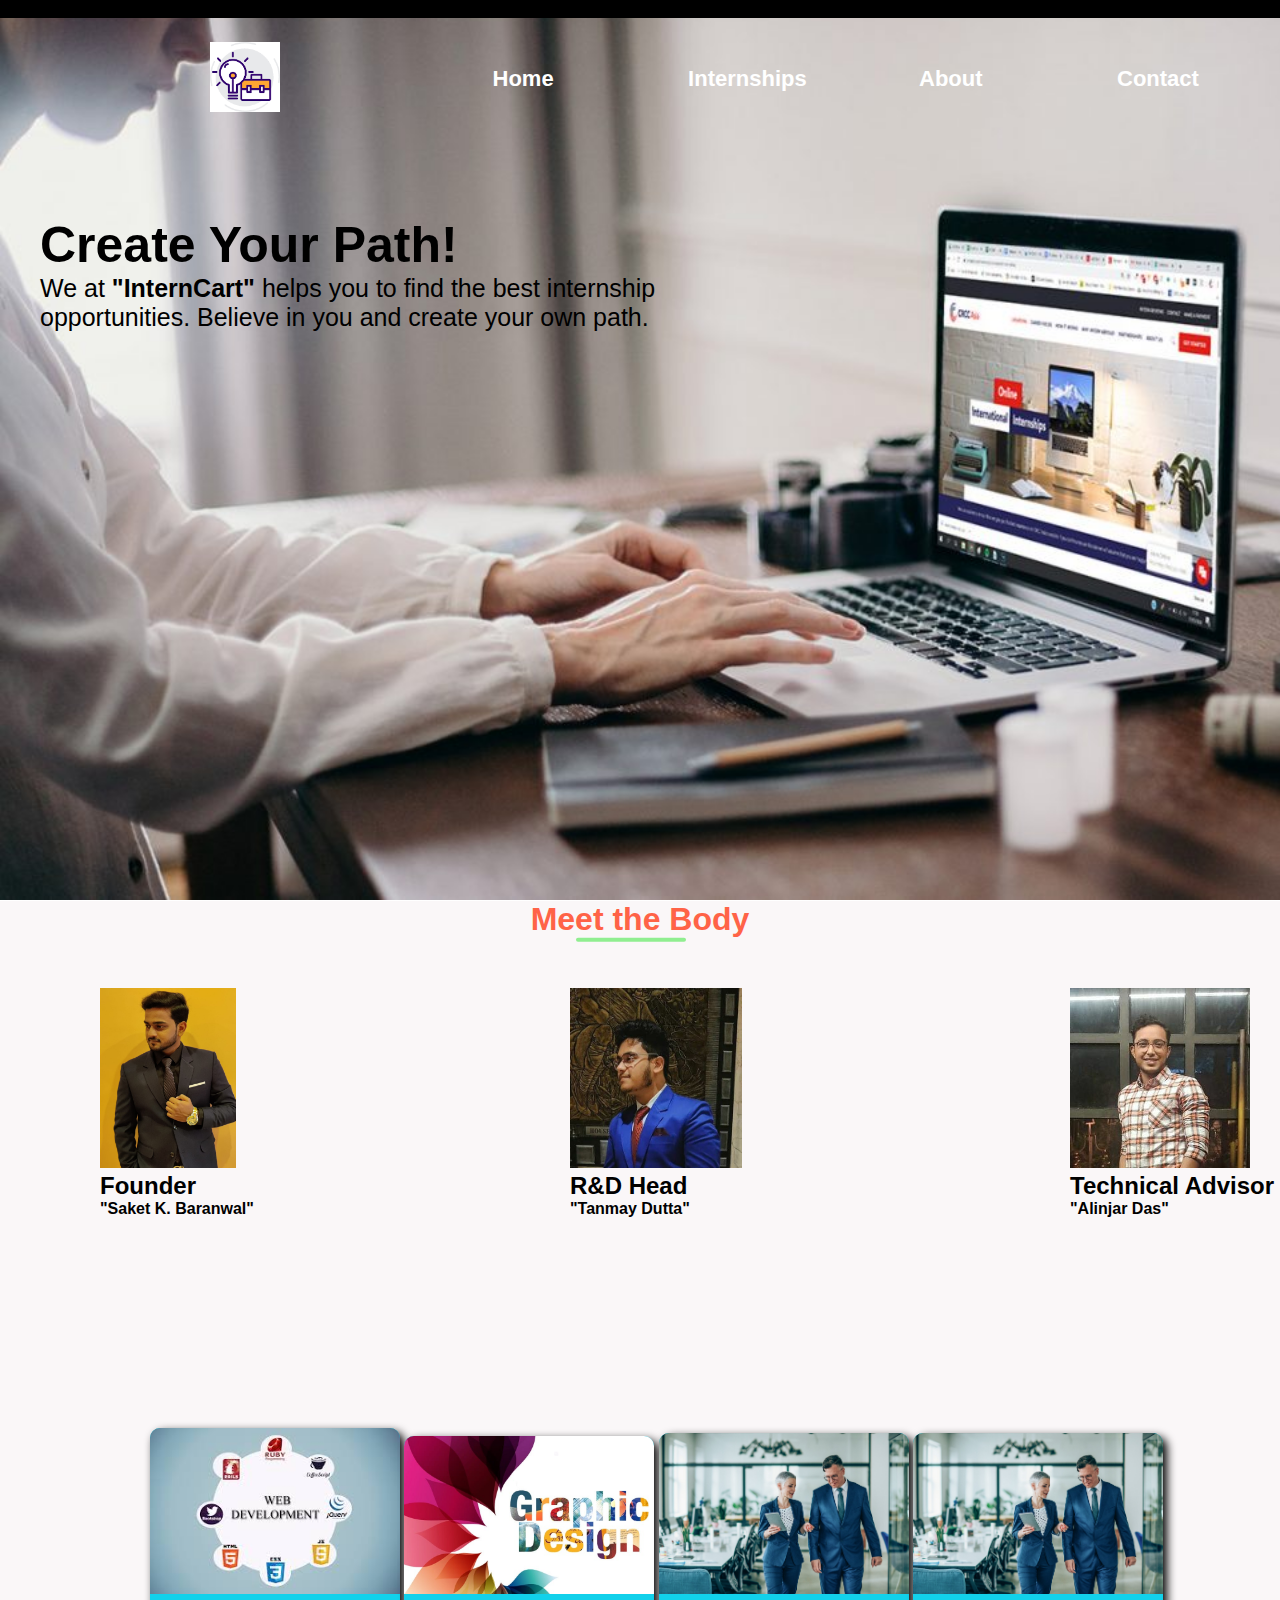
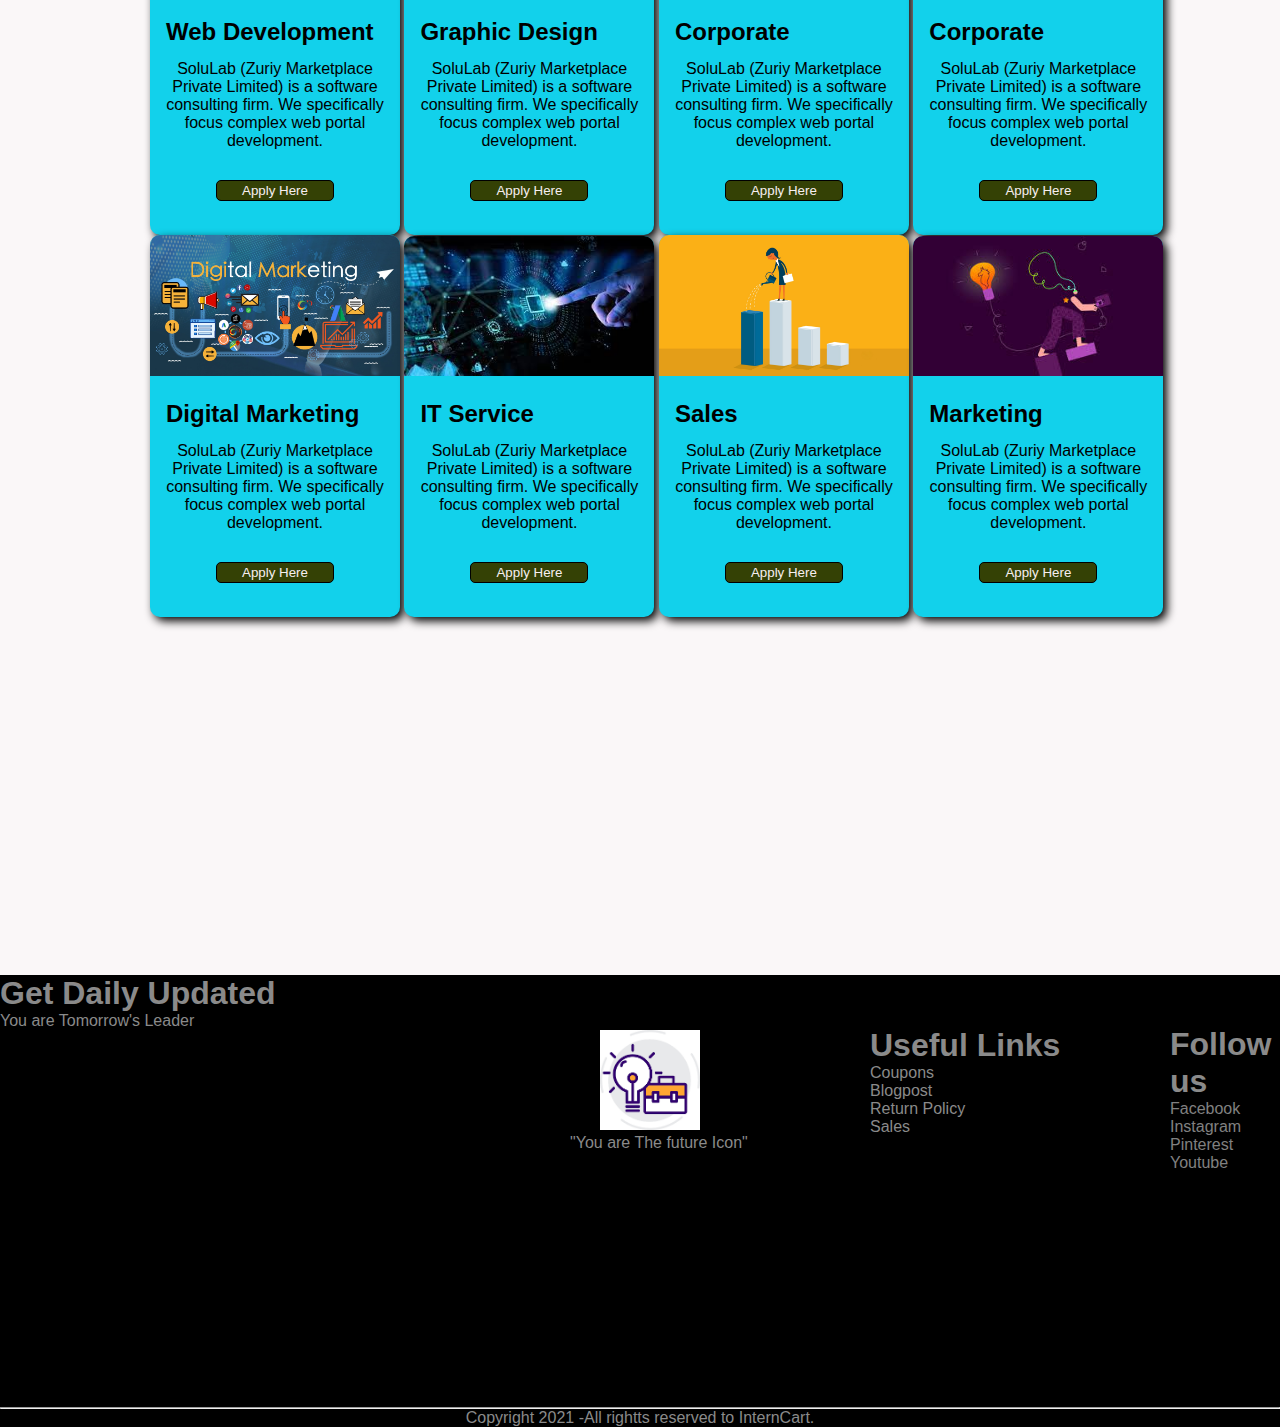
<file: InternCart/index.html>
<!DOCTYPE html>
<html>
    <head>
        <link rel="icon" href="logo.png" type="image/jpeg">
        <title>Home-InternCart</title>
        <link rel="stylesheet" href="index.css">
    </head>
    <body>
        <div class="main">
            <div class="container">
                <marquee width="100%" style="background: black;">
                    <p style="color:green;">Our new products are launching soon ! Stay Tuned!! </p>
                  </marquee>

                <div class="navbar">
                    <div class="logo">
                        <img src="logo.png" height="70px">
                    </div>
                    <nav>
                        <ul>
                            <li><b>Home</b></li>
                            <li><b><a href="internship-data.html" target="_blank" class="kl">Internships</a></b></li>

                            <li><b><a href="about.html" class="lk">About</a></b></li>
                            <li><b>Contact</b></li>
                        </ul>
                    </nav>
                </div>
               
                 
                <div class="row">
                    <div class="col1">
                        <h1>Create Your Path!</h1>
                        <p>We at <b>"InternCart"</b> helps you to find the best internship<br> opportunities.  Believe in you and create your own path.</p>
                    </fieldset>
                    </div>
                </div>
            </div>
        </div>
        <!-------meet my team------>
        <div class="main2">
            <div class="container">
                <div class="row">
                    <h1 class="title">Meet the Body</h1>
                    <div class="col2">
                        <img src="WhatsApp Image 2021-12-06 at 1.07.07 AM.jpeg" height="180px">
                        <h2>Founder</h2>
                        <p><b>"Saket K. Baranwal"</b></p>
                        
                         </div>
                    <div class="col3">
                        <img src="tanmay.jpeg" height="180px">
                        <h2>R&D Head</h2>
                        <p><b>"Tanmay Dutta"</b></p>
                        </div>
                    <div class="col4">
                        <img src="alinjar.jpeg" height="180px">
                        <h2>Technical Advisor </h2>
                        <p><b>"Alinjar Das"</b></p>
                    </div>
                </div>
               
            </div>
            <!---cards------->
            <div class="mains">
            <div class="cards">
                <div class="image">
                    <img src="web.jpg">    
                </div>
                <div class="titl">
                    <h1>Web Development</h1>
                </div>
                <div class="des">
                <p>SoluLab (Zuriy Marketplace Private Limited) is a software consulting firm.
                    We specifically focus complex web portal development.</p>
                    <button><a href="internship-data.html">Apply Here</a></button>
                </div>
            </div>
            <div class="cards">
                <div class="image">
                    <img src="graphi.jpg">    
                </div>
                <div class="titl">
                    <h1>Graphic Design</h1>
                </div>
                <div class="des">
                <p>SoluLab (Zuriy Marketplace Private Limited) is a software consulting firm.
                    We specifically focus complex web portal development.</p>
                    <button><a href="internship-data.html"target="_blank">Apply Here</a></button>
                </div>
            </div>
            <div class="cards">
                <div class="image">
                    <img src="corporate.jpg">    
                </div>
                <div class="titl">
                    <h1>Corporate</h1>
                </div>
                <div class="des">
                <p>SoluLab (Zuriy Marketplace Private Limited) is a software consulting firm.
                    We specifically focus complex web portal development.</p>
                    <button><a href="internship-data.html"target="_blank">Apply Here</a></button>
                </div>
            </div>
            <div class="cards">
                <div class="image">
                    <img src="corporate.jpg">    
                </div>
                <div class="titl">
                    <h1>Corporate</h1>
                </div>
                <div class="des">
                <p>SoluLab (Zuriy Marketplace Private Limited) is a software consulting firm.
                    We specifically focus complex web portal development.</p>
                    <button><a href="internship-data.html"target="_blank">Apply Here</a></button>
                </div>
            </div>
            <div class="cards">
                <div class="image">
                    <img src="digital_marketing_img_00.jpg">    
                </div>
                <div class="titl">
                    <h1>Digital Marketing</h1>
                </div>
                <div class="des">
                <p>SoluLab (Zuriy Marketplace Private Limited) is a software consulting firm.
                    We specifically focus complex web portal development.</p>
                    <button><a href="internship-data.html"target="_blank">Apply Here</a></button>
                </div>
            </div>
            <div class="cards">
                <div class="image">
                    <img src="it.jpg">    
                </div>
                <div class="titl">
                    <h1>IT Service</h1>
                </div>
                <div class="des">
                <p>SoluLab (Zuriy Marketplace Private Limited) is a software consulting firm.
                    We specifically focus complex web portal development.</p>
                    <button><a href="internship-data.html"target="_blank">Apply Here</a></button>
                </div>
            </div>
            <div class="cards">
                <div class="image">
                    <img src="sales.jpg">    
                </div>
                <div class="titl">
                    <h1>Sales</h1>
                </div>
                <div class="des">
                <p>SoluLab (Zuriy Marketplace Private Limited) is a software consulting firm.
                    We specifically focus complex web portal development.</p>
                    <button><a href="internship-data.html"target="_blank">Apply Here</a></button>
                </div>
            </div>
            <div class="cards">
                <div class="image">
                    <img src="market.jpg">    
                </div>
                <div class="titl">
                    <h1>Marketing</h1>
                </div>
                <div class="des">
                <p>SoluLab (Zuriy Marketplace Private Limited) is a software consulting firm.
                    We specifically focus complex web portal development.</p>
                    <button><a href="internship-data.html" target="_blank">Apply Here</a></button>
                </div>
            </div>
        </div>
        
       
       
        <!---------footer---------->
       <div class="footer">
           <div class="cont-footer">
               <div class="row">
                   <div class="col5">
                       <h1>Get Daily Updated</h1>
                       <p>You are Tomorrow's Leader</p>
                   </div>
                   <div class="col6">
                       <img class="col66" src="logo.png" height="100px">
                       <p>"You are The future Icon"</p>
                   </div>
                   <div class="col7">
                    <h1>Useful Links</h1>
                    <ul>
                        <li>Coupons</li>
                        <li>Blogpost</li>
                        <li>Return Policy</li>
                        <li>Sales</li>
                        
                    </ul>
                </div>
                <div class="col8">
                    <h1>Follow us</h1>
                    <ul>
                        <li><a href="#" class="pin">Facebook</a></li>
                        <li><a href="#" class="pin">Instagram</a></li>
                        <li><a href="#" class="pin">Pinterest</a></li>
                        <li><a href="#" class="pin">Youtube</a></li>
                        
                    </ul>
                </div>
               </div>
               <hr>
               <p class="copyright">Copyright 2021 -All rightts reserved to InternCart.</p>
           </div>
       </div>
    </body>
</html>
</file>
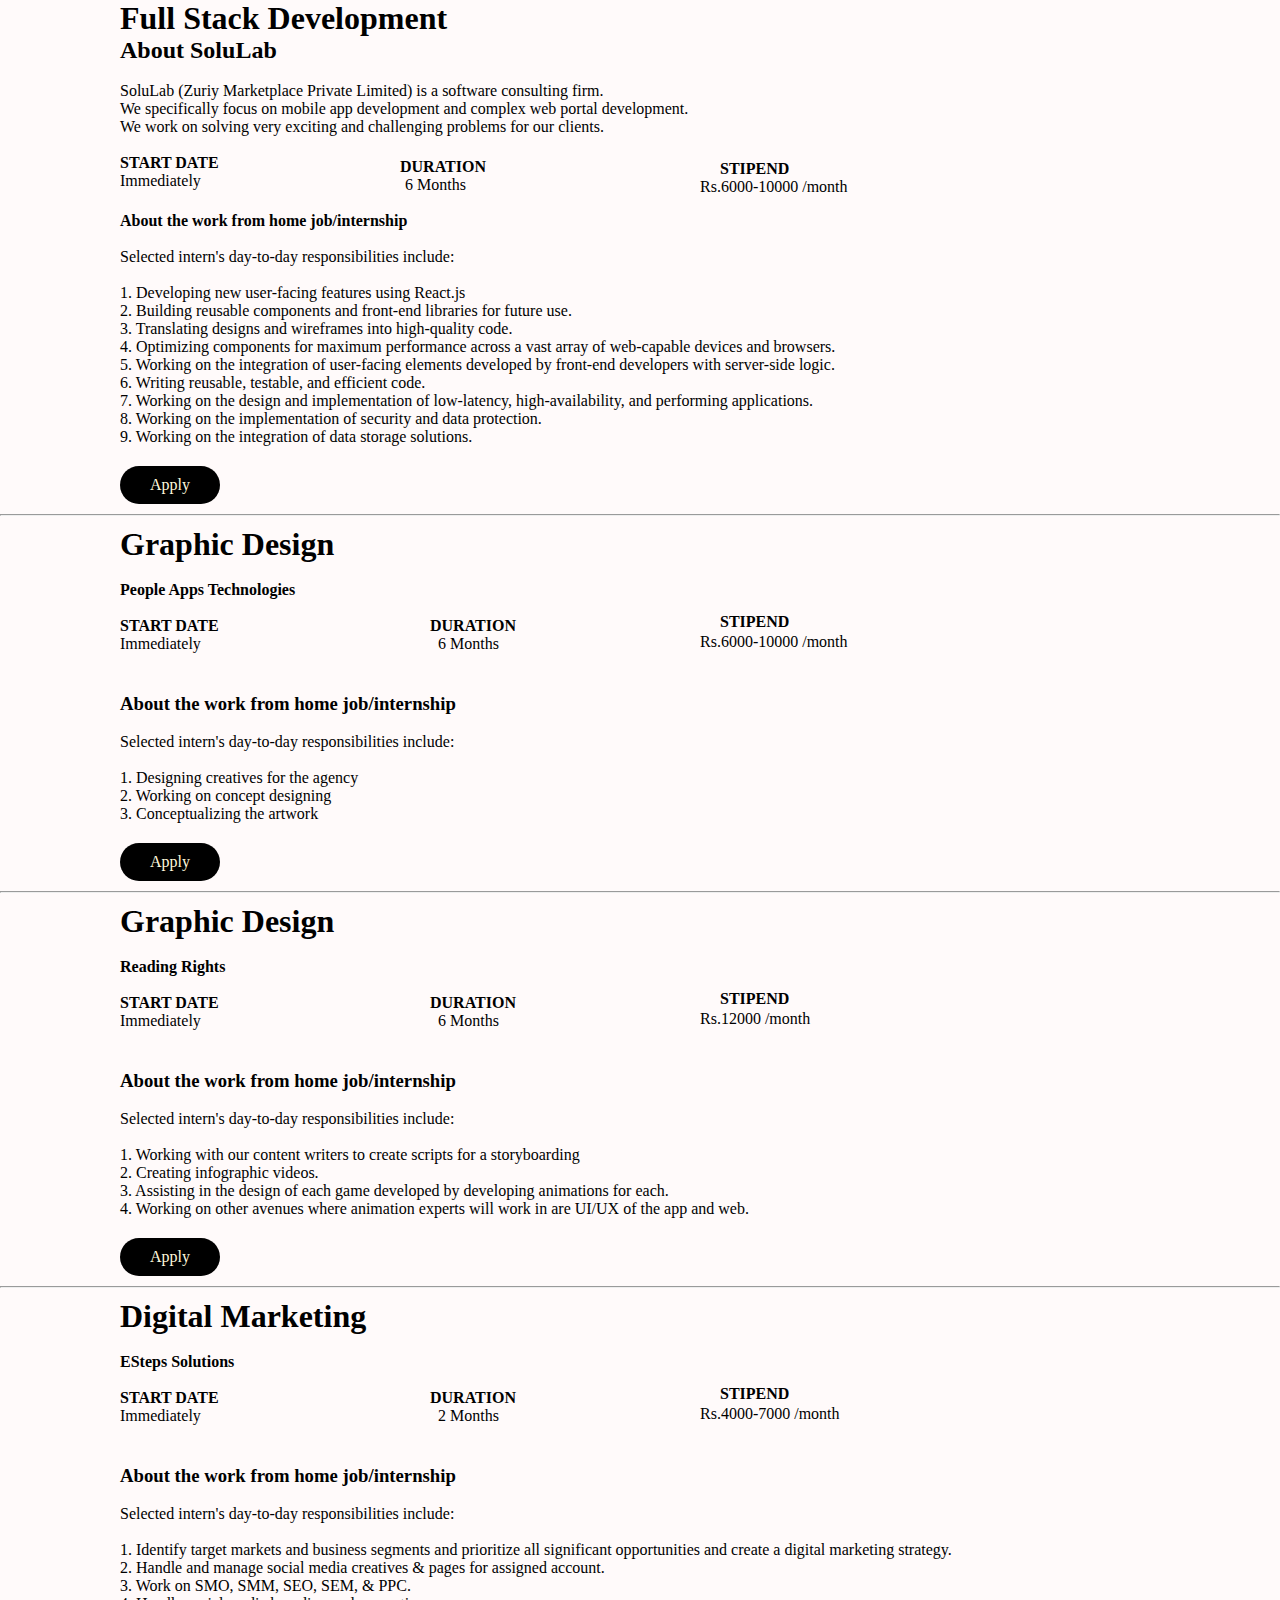
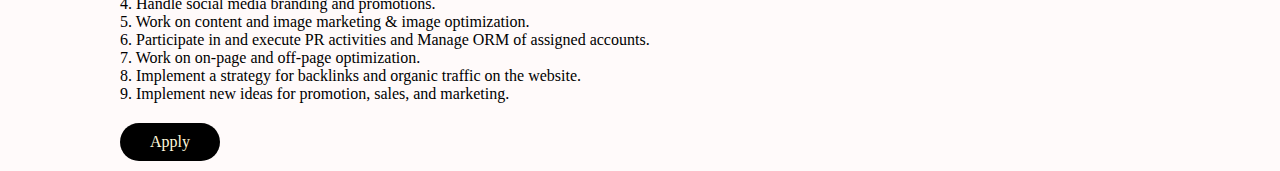
<file: InternCart/Internship-data.html>
<!DOCTYPE html>
<html>
    <head>
        <title>Internship-InternCart</title>
        <link rel="icon" href="logo.png" type="image/jpeg">
        <link rel="stylesheet" href="internship-data.css">
    </head>
    <body>
        <div class="post1">
            <div class="container">
                <div class="row">
                    <div class="col11">
                        <h1>Full Stack Development</h1>
                        <h2>About SoluLab</h2>
                        <br>
                        <p>SoluLab (Zuriy Marketplace Private Limited) is a software consulting firm.<br> We specifically focus on mobile app development and complex web portal development.<br> We work on solving very exciting and challenging problems for our clients.</p><br>
                        <h4>START DATE</h4>
                        <p>Immediately</p>
                        <h5 class="m">DURATION</h5>
                        <p class="h">6 Months</p>
                        <h5 class="k">STIPEND</h5>
                        <p class="j">Rs.6000-10000 /month</p>
                        <div class="details1">
                        <h4 >About the work from home job/internship</h4>
                        <br>
                        <p>Selected intern's day-to-day responsibilities include:</p>
                        <br>
                        <p >1. Developing new user-facing features using React.js<br>
                            2. Building reusable components and front-end libraries for future use.<br>
                            3. Translating designs and wireframes into high-quality code.<br>
                            4. Optimizing components for maximum performance across a vast array of web-capable devices and browsers.<br>
                            5. Working on the integration of user-facing elements developed by front-end developers with server-side logic.<br>
                            6. Writing reusable, testable, and efficient code.<br>
                            7. Working on the design and implementation of low-latency, high-availability, and performing applications.<br>
                            8. Working on the implementation of security and data protection.<br>
                            9. Working on the integration of data storage solutions.<br></p>
                        </div>
                        <a href="https://internshala.com/internship/detail/full-stack-development-work-from-home-job-internship-at-solulab1640179422?referral=app_share" target="_blank" class="btns">Apply</a>
                        </div>
                        <hr>

                        <!----content2---->
                        <div class="col12">
                            <h1>Graphic Design</h1><br>
                            <p><b>People Apps Technologies</b></p><br>
                            <h4>START DATE</h4>
                            <p>Immediately</p>
                            <h5 class="s">DURATION</h5>
                            <p class="a">6 Months</p>
                            <h5 class="e">STIPEND</h5>
                            <p class="t">Rs.6000-10000 /month</p><br>
                            <div class="details2">
                            <h3>About the work from home job/internship</h3><br>
                            <p>Selected intern's day-to-day responsibilities include:</p><br>
                            <p>1. Designing creatives for the agency<br>
                                2. Working on concept designing<br>
                                3. Conceptualizing the artwork<br></p>
                            </div>
                            <a href="https://internshala.com/internship/detail/graphic-design-work-from-home-job-internship-at-people-apps-technologies1640232876?referral=app_sharee" target="_blank" class="btns">Apply</a>
                        </div>
                        <hr>
                        <div class="col12">
                            <h1>Graphic Design</h1><br>
                            <p><b>Reading Rights</b></p><br>
                            <h4>START DATE</h4>
                            <p>Immediately</p>
                            <h5 class="s">DURATION</h5>
                            <p class="a">6 Months</p>
                            <h5 class="e">STIPEND</h5>
                            <p class="t">Rs.12000 /month</p><br>
                            <div class="details2">
                            <h3>About the work from home job/internship</h3><br>
                            <p>Selected intern's day-to-day responsibilities include:</p><br>
                            <p>1. Working with our content writers to create scripts for a storyboarding<br>
                                2. Creating infographic videos.<br>
                                3. Assisting in the design of each game developed by developing animations for each.<br>
                                4. Working on other avenues where animation experts will work in are UI/UX of the app and web.<br></p>
                            </div>
                            <a href="https://internshala.com/internship/detail/graphic-design-work-from-home-job-internship-at-reading-right1640200528?referral=app_share" target="_blank" class="btns">Apply</a>
                        </div>
                        <hr>
                        <div class="col12">
                            <h1>Digital Marketing</h1><br>
                            <p><b>ESteps Solutions</b></p><br>
                            <h4>START DATE</h4>
                            <p>Immediately</p>
                            <h5 class="s">DURATION</h5>
                            <p class="a">2 Months</p>
                            <h5 class="e">STIPEND</h5>
                            <p class="t">Rs.4000-7000 /month</p><br>
                        
                            <div class="details2">
                            <h3>About the work from home job/internship</h3><br>
                            <p>Selected intern's day-to-day responsibilities include:</p><br>
                            <p>1. Identify target markets and business segments and prioritize all significant opportunities and create a digital marketing strategy.<br>
                                2. Handle and manage social media creatives & pages for assigned account.<br>
                                3. Work on SMO, SMM, SEO, SEM, & PPC.<br>
                                4. Handle social media branding and promotions.<br>
                                5. Work on content and image marketing & image optimization.<br>
                                6. Participate in and execute PR activities and Manage ORM of assigned accounts.<br>
                                7. Work on on-page and off-page optimization.<br>
                                8. Implement a strategy for backlinks and organic traffic on the website.<br>
                                9. Implement new ideas for promotion, sales, and marketing.<br></p>
                            </div>
                            <a href="https://internshala.com/internship/detail/digital-marketing-work-from-home-job-internship-at-esteps-solutions1640199926?referral=app_share" target="_blank" class="btns">Apply</a>
                        </div>

                    
                </div>
            </div>
        </div>
    </body>
    </html>
</file>
<file: InternCart/index.css>
*{
    margin: 0;
    padding: 0;
}
.main{
    background-image: url('back.jpg');
    background-repeat: no-repeat;
    background-size: cover;
   width: 1347px;
    height: 100vh;
}
.navbar{
    display:flex;
    align-items: center;
    padding: 20px;
}
nav{
    flex: 1px;
    text-align: right;
}
nav ul {
    list-style: none;
    display: inline-block;
    
}
nav ul li{
    display: inline-block;
    margin-right: 130px;
    color: White;
    font-size: 22px;
    inline-size: 80px;
    transition: 0.8s ease-in-out;
    
}

nav ul li :hover{
    color:black;
}

.logo{
    padding-left: 190px;
}


.col1{
        flex-basis: 50%;
        min-width: 300px;
        margin-top: 80px;
        padding-left: 40px;
        font-size: 25px;
}
.main2{
    margin-top: 1px;
    margin-bottom: -500px;
    background: rgb(250, 247, 248);

}
.col2{
    padding-left: 100px;
    margin-top: 50px;
}
.col3{
    margin-top: 100px;
    padding-left: 570px;
    transform: translateY(-330px);
}
.col4{
    margin-top: 0px;
    padding-left: 1070px;
    transform: translateY(-560px);
}
.title{
    text-align: center;
    color: tomato;
    
}
.title::after{
    content: '';
    background: lightgreen;
    width: 110px;
    height: 4px;
    border-radius: 5px;
    position: absolute;
    transform: translateY(920%);
    left: 45%;
    }
/*-------cards------*/
body{
    font-family: arial;
}
.mains{
    padding-left: 150px;
    transform: translateY(-350px);
    
    
}
.cards{
    width: 250px;
    background-color: rgb(18, 209, 235);
    display:inline-flex;  
    
    border-radius: 10px;
    box-shadow: 4px 4px 10px black;  
    transition: transform 0.5s;
    flex-wrap: wrap;
}
.cards:hover{
    box-shadow: 4px 4px 10px rgb(121, 51, 4); 
    transform: translateY(-15px);
}
.image img{
    width: 100%;
    border-top-right-radius: 10px;
    border-top-left-radius: 10px;  
}
.titl{
    margin-top: 20px;
    text-align: center;
    font-size: 12px;
    padding-left: 16px;
}
    

.des{
    text-align: center;
    margin-top: 10px;
    padding: 4px;
}
    
button{
    margin-top: 30px;
    margin-bottom: 30px;
    background-color: rgb(52, 65, 5);
    border: 1px solid black;
    border-radius: 5px;
    padding: 2px;
    padding-left: 25px;
    padding-right: 25px;
   
}
button a{
    text-decoration: none;
    
    color: rgb(247, 239, 240);
}
button:hover{
    background-color: black;
    color: crimson;
    transition: 0.5s;
    cursor: pointer;
}




/*-----footer*/
.footer{
    margin-top: 8px;
    background:black;
    color: #8a8a8a;
    margin-bottom: 0;
    
   
}
.footer p{
    color: #8a8a8a;
}
.col6{
    padding-left: 570px;
}
.col66{
    padding-left: 30px;
}
.col7{
    padding-left: 870px;
    transform: translateY(-125px);
    
}
.col7 ul li{
    list-style: none;
}
.col8{
    padding-left:1170px;
    transform: translateY(-235px);
}
.col8 ul li{
    list-style: none;
}
.col8 ul li a{
    text-decoration: none;
    color: gray;
}
.copyright{
    text-align: center;
}
/*post1*/

.kl{
    color: white;
    text-decoration: none;
}
.lk{
    color: white;
    text-decoration: none;
}
</file>
<file: InternCart/internship-data.css>
*{
    margin: 0px;
    padding: 0px;
}

.post1{
    background-color: snow;
 }
 .col11{
     padding-left: 120px;
 }
 .btns{
     display: inline-block;
     background: black;
     color: cornsilk;
     padding: 10px 30px;
     margin: -50px 0;
     border-radius: 30px;
     transition: background 0.4s;
     transform: translateY(-20px);
     text-decoration: none;
     
 }
 .btns:hover{
     background: gray;
 }
 .h5,.m{
     padding-left: 280px;
     transform: translateY(-32px);
     font-size: 16px;
 }
 .h5,.h{
     padding-left: 285px;
     transform: translateY(-32px);
     font-size: 16px;
 }
 .h5,.k{
     padding-left: 600px;
     transform: translateY(-66px);
     font-size: 16px;
 }
 .j{
     padding-left: 580px;
     transform: translateY(-66px);
     font-size: 16px;
 }
 .details1{
     transform: translateY(-50px);
 }
 .h5,.s{
     padding-left: 310px;
     transform: translateY(-36px);
     font-size: 16px; 
 }
 .p,.a{
     padding-left: 318px;
     transform: translateY(-36px);
     
 }
 .h5,.e{
     padding-left: 600px;
     transform: translateY(-76px);
     font-size: 16px; 
 }
 .t{
     padding-left: 580px;
     transform: translateY(-74px);
 }
 .col12{
     padding-left: 120px;
     margin-top: 10px;
 }
 .details2{
     transform: translateY(-50px);
 }
</file>
